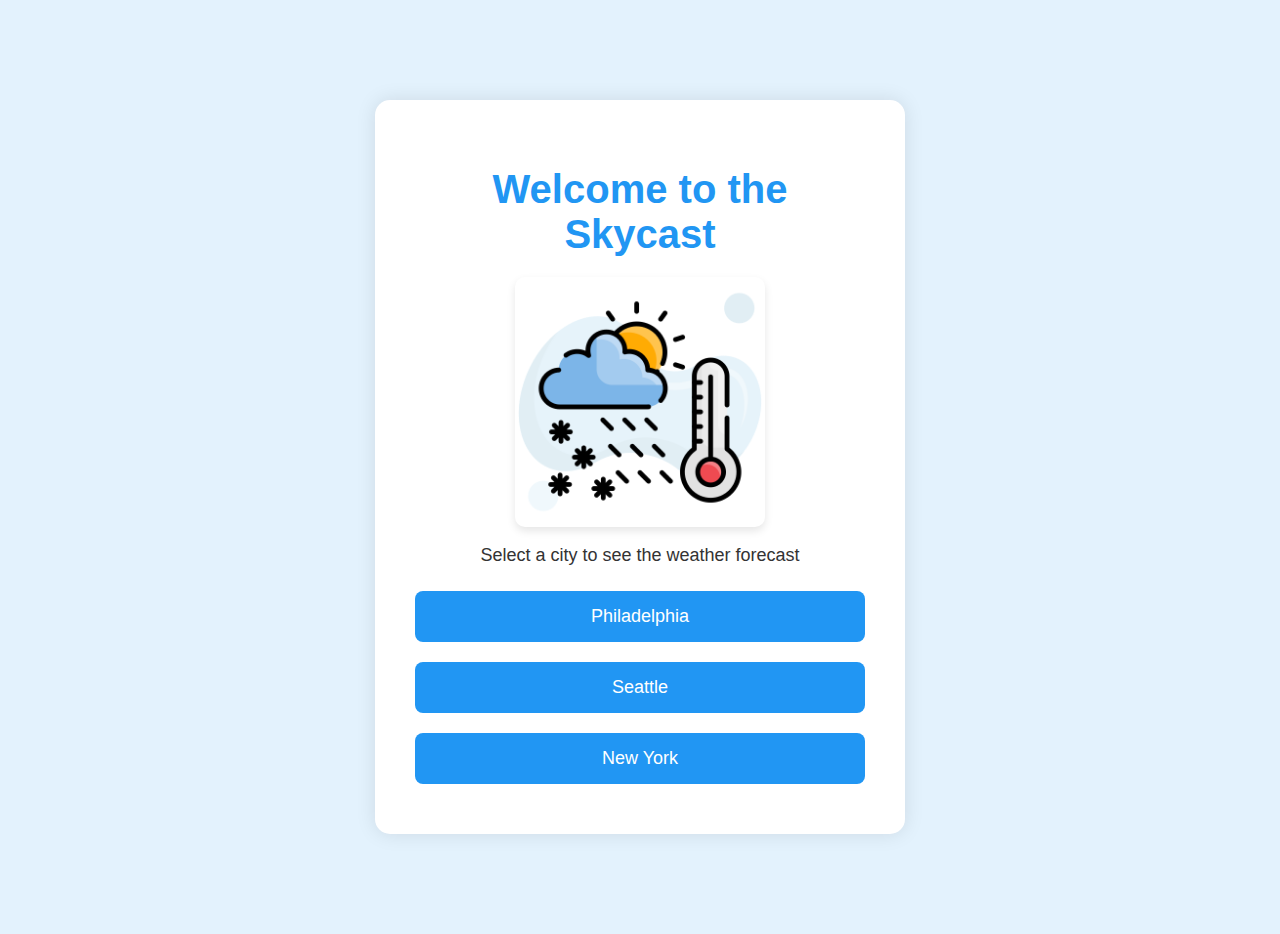
<file: src/index.html>
<!DOCTYPE html>
<html lang="en">
<head>
    <meta charset="UTF-8">
    <meta name="viewport" content="width=device-width, initial-scale=1.0">
    <title>Weather Dashboard</title>
    <link rel="stylesheet" href="style.css">
</head>
<body>
    <div class="home-container">
        <h1>Welcome to the Skycast</h1>
        <img src="images/weather-banner.png" alt="Weather Banner" class="weather-image">
        <!-- <h3>Forecasting made simple</h3> -->
        <p>Select a city to see the weather forecast</p>
        
        <div class="city-buttons">
            <button onclick="navigateToCity('Philadelphia')">Philadelphia</button>
            <button onclick="navigateToCity('Seattle')">Seattle</button>
            <button onclick="navigateToCity('New York')">New York</button>
        </div>
    </div>

    <script>
        function navigateToCity(city) {
            window.location.href = `/city?city=${city}`;
        }
    </script>
</body>
</html>
</file>
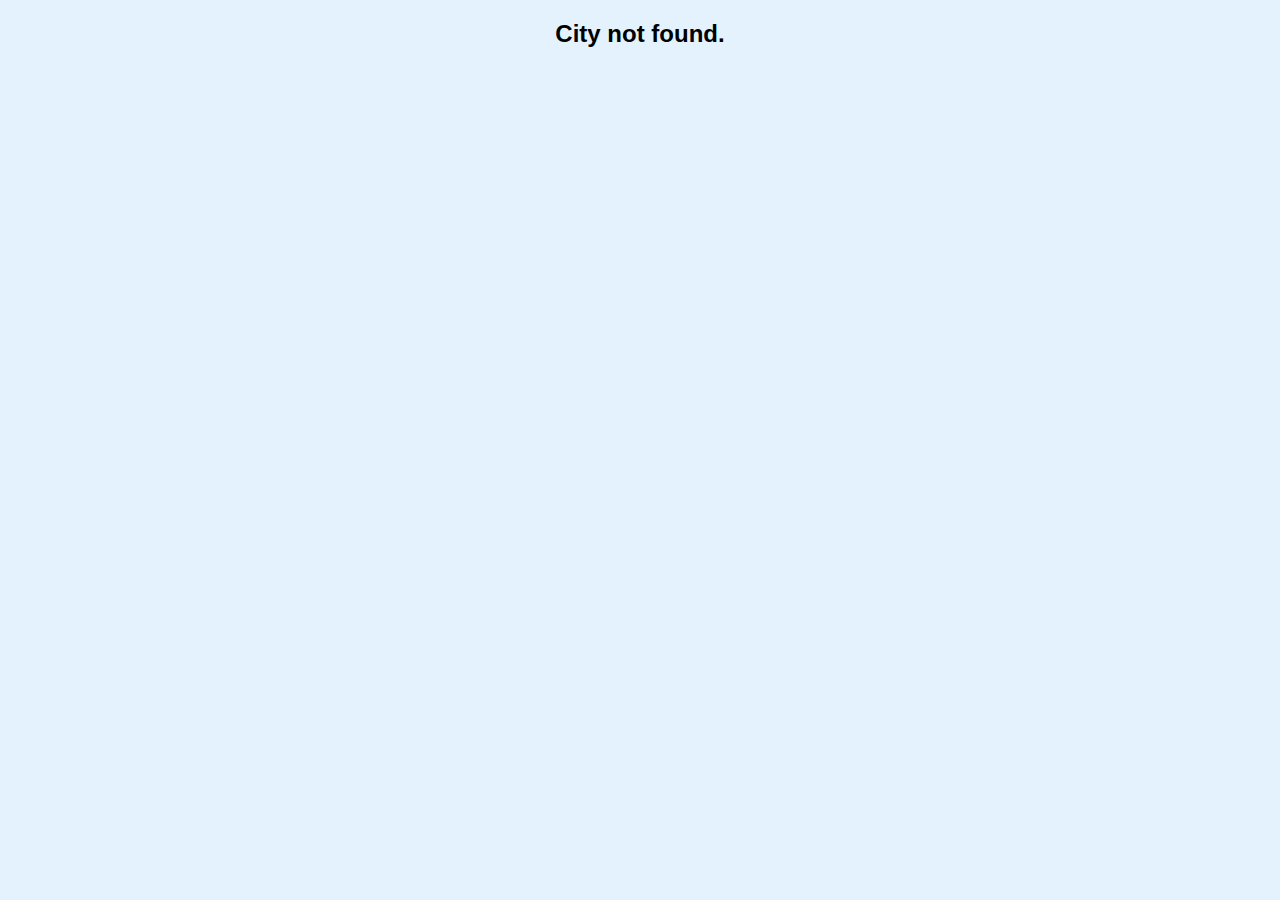
<file: src/city.html>
<!DOCTYPE html>
<html lang="en">
<head>
    <meta charset="UTF-8">
    <meta name="viewport" content="width=device-width, initial-scale=1.0">
    <title>City Weather</title>
    <link rel="stylesheet" href="style.css">
</head>
<body>
    <div class="weather-container">
        <h1 id="city-name"></h1>
        <img id="weather-icon" src="images/default.png" alt="Weather Icon">
        <p id="temperature">Temperature: Loading...</p>
        <p id="humidity">Humidity: Loading...</p>
        <p id="description">Conditions: Loading...</p>
        <button onclick="goBack()">Back to Home</button>
    </div>

    <script src="frontend.js"></script>
</body>
</html>
</file>
<file: src/style.css>
/* General Body Styling */
body {
    font-family: Arial, sans-serif;
    background-color: #e3f2fd;
    text-align: center;
    margin: 0;
    padding: 0;
}

/* Main Container */
.home-container, .weather-container {
    background: white;
    padding: 40px;
    border-radius: 15px;
    box-shadow: 0 0 20px rgba(0, 0, 0, 0.1);
    max-width: 450px;
    margin: 100px auto;
    text-align: center;
}

/* Weather Image Styling */
.weather-image {
    width: 100%;
    max-width: 250px;
    border-radius: 10px;
    margin: 10px auto;
    display: block;
    box-shadow: 0 4px 8px rgba(0, 0, 0, 0.1);
}


/* Heading Styles */
h1 {
    font-size: 2.5em;
    color: #2196F3;
    margin-bottom: 20px;
}

h3 {
    font-size: 1em;
    color: #2196F3;
    margin-bottom: 20px;
}

p {
    font-size: 18px;
    color: #333;
    margin-bottom: 15px;
}

/* Buttons */
.city-buttons button, button {
    width: 100%;
    padding: 15px;
    margin: 10px 0;
    font-size: 18px;
    background: #2196F3;
    color: white;
    border: none;
    border-radius: 8px;
    cursor: pointer;
    transition: background 0.3s ease-in-out;
}

.city-buttons button:hover, button:hover {
    background: #1e88e5;
}

/* Weather Icon */
.weather-container img {
    width: 120px;
    height: 120px;
    margin: 20px 0;
}

/* Weather Data */
.weather-container p {
    font-size: 20px;
    font-weight: bold;
    color: #444;
    margin: 10px 0;
}

/* Back Button */
.back-button {
    background: #ff5733;
    padding: 15px 30px;
    color: white;
    font-size: 18px;
    border: none;
    border-radius: 5px;
    cursor: pointer;
}

.back-button:hover {
    background: #e64a19;
}

/* Responsive Design */
@media (max-width: 600px) {
    .home-container, .weather-container {
        width: 90%;
        padding: 20px;
    }

    h1 {
        font-size: 1.5em;
    }

    p {
        font-size: 16px;
    }

    button {
        font-size: 16px;
    }
}
</file>
